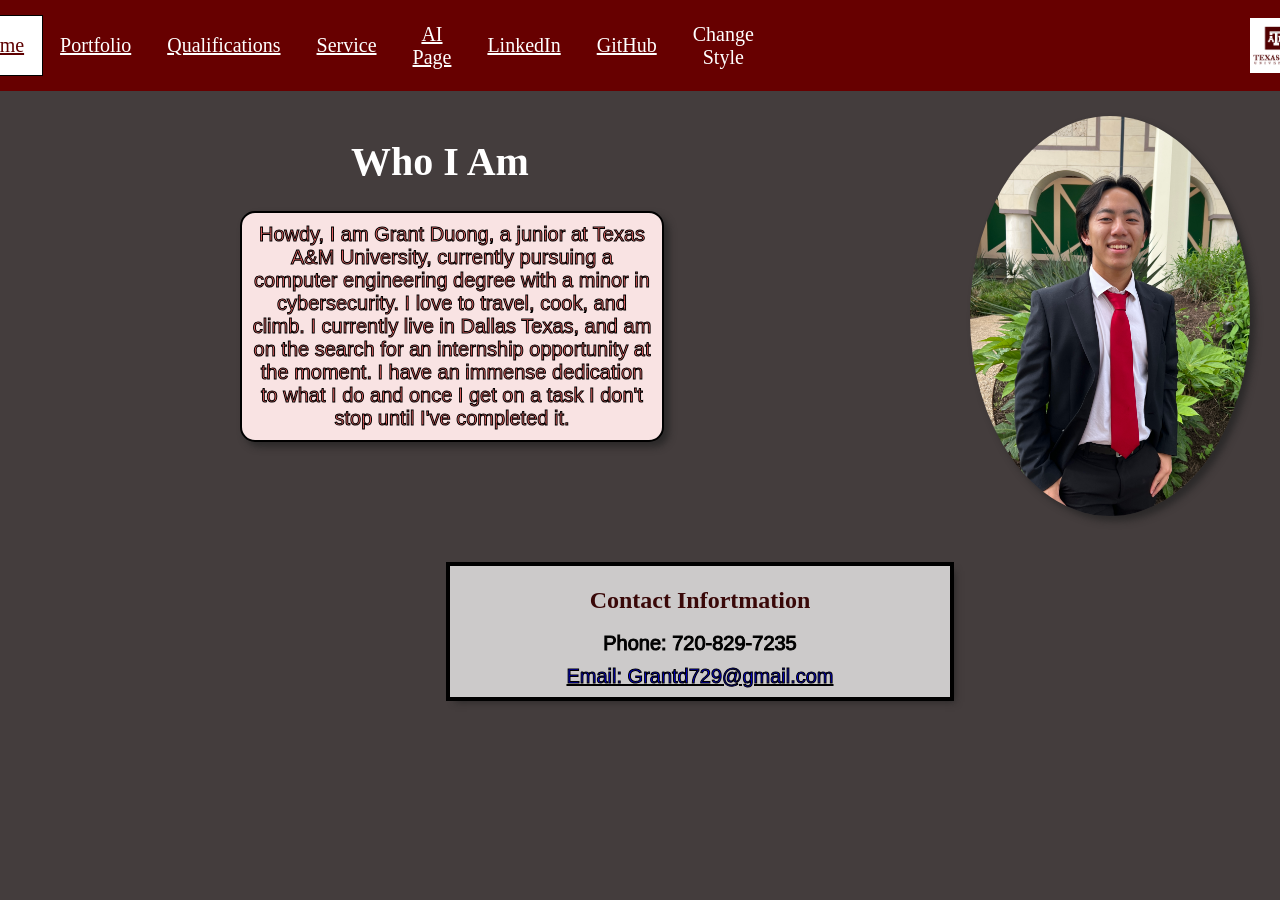
<file: index.html>
<!DOCTYPE HTML PUBLIC "-//W3C//DTD HTML 4.01 Transitional//EN">

<html>
    <head>
        <meta charset="UTF-8">
        <title>Grant Duong</title>
        <link rel="stylesheet" type="text/css" href="style.css" id="theme-link">

        <script>
            const themeLink = document.getElementById('theme-link');
            const savedTheme = localStorage.getItem('theme');
            if (savedTheme) {
                themeLink.setAttribute('href', savedTheme);
            }
        
            function switchTheme() {
                let currentSheet = themeLink.getAttribute('href');
                let nextSheet = (currentSheet === 'style.css') ? 'style2.css' : 'style.css';
                
                themeLink.setAttribute('href', nextSheet);
                localStorage.setItem('theme', nextSheet);
            }
        </script>
    </head>
<body>
    <div class = "topnav">
        <a class="active" href = "index.html">Home</a>
        <a href="portfolio.html">Portfolio</a>
        <a href="qualifications.html">Qualifications</a>
        <a href="service.html">Service</a>
        <a href="genai.html">AI Page</a>
        <a href="https://www.linkedin.com/in/grant-duong-dfw">LinkedIn</a>
        <a href="https://github.com/Douggg329?tab=repositories">GitHub</a>
        <a button onclick="switchTheme()">Change Style</a>
        <a href = "https://www.tamu.edu/" class="clickable-image-link">
            <img class = "Tamu" src = "Images/TAM-Stacked-Maroon.jpg">
        </a>
    </div>
    
    <div class = "Top">
        <img src="Images/headshot.JPG" class = "moved-headshot" height = "400" width = "280">

        <h1 >Who I Am</h1>
        <p class = "textbox text moved-text">Howdy, I am Grant Duong, a junior at Texas A&M University, currently pursuing a computer engineering degree with a minor in cybersecurity. I love to travel, cook, and climb. I currently live in Dallas Texas, and am on the search for an internship opportunity at the moment. I have an immense dedication to what I do and once I get on a task I don't stop until I've completed it. </p>

    </div>
    <div class = "bottom">
        <h2>Contact Infortmation</h2>
        <p class="text moved-contact">Phone: 720-829-7235</p>
        <p class="text moved-contact"><a href = "grantd729@gmail.com" target="_blank">Email: Grantd729@gmail.com</a></p>
    </div>


</body>
</html>
</file>
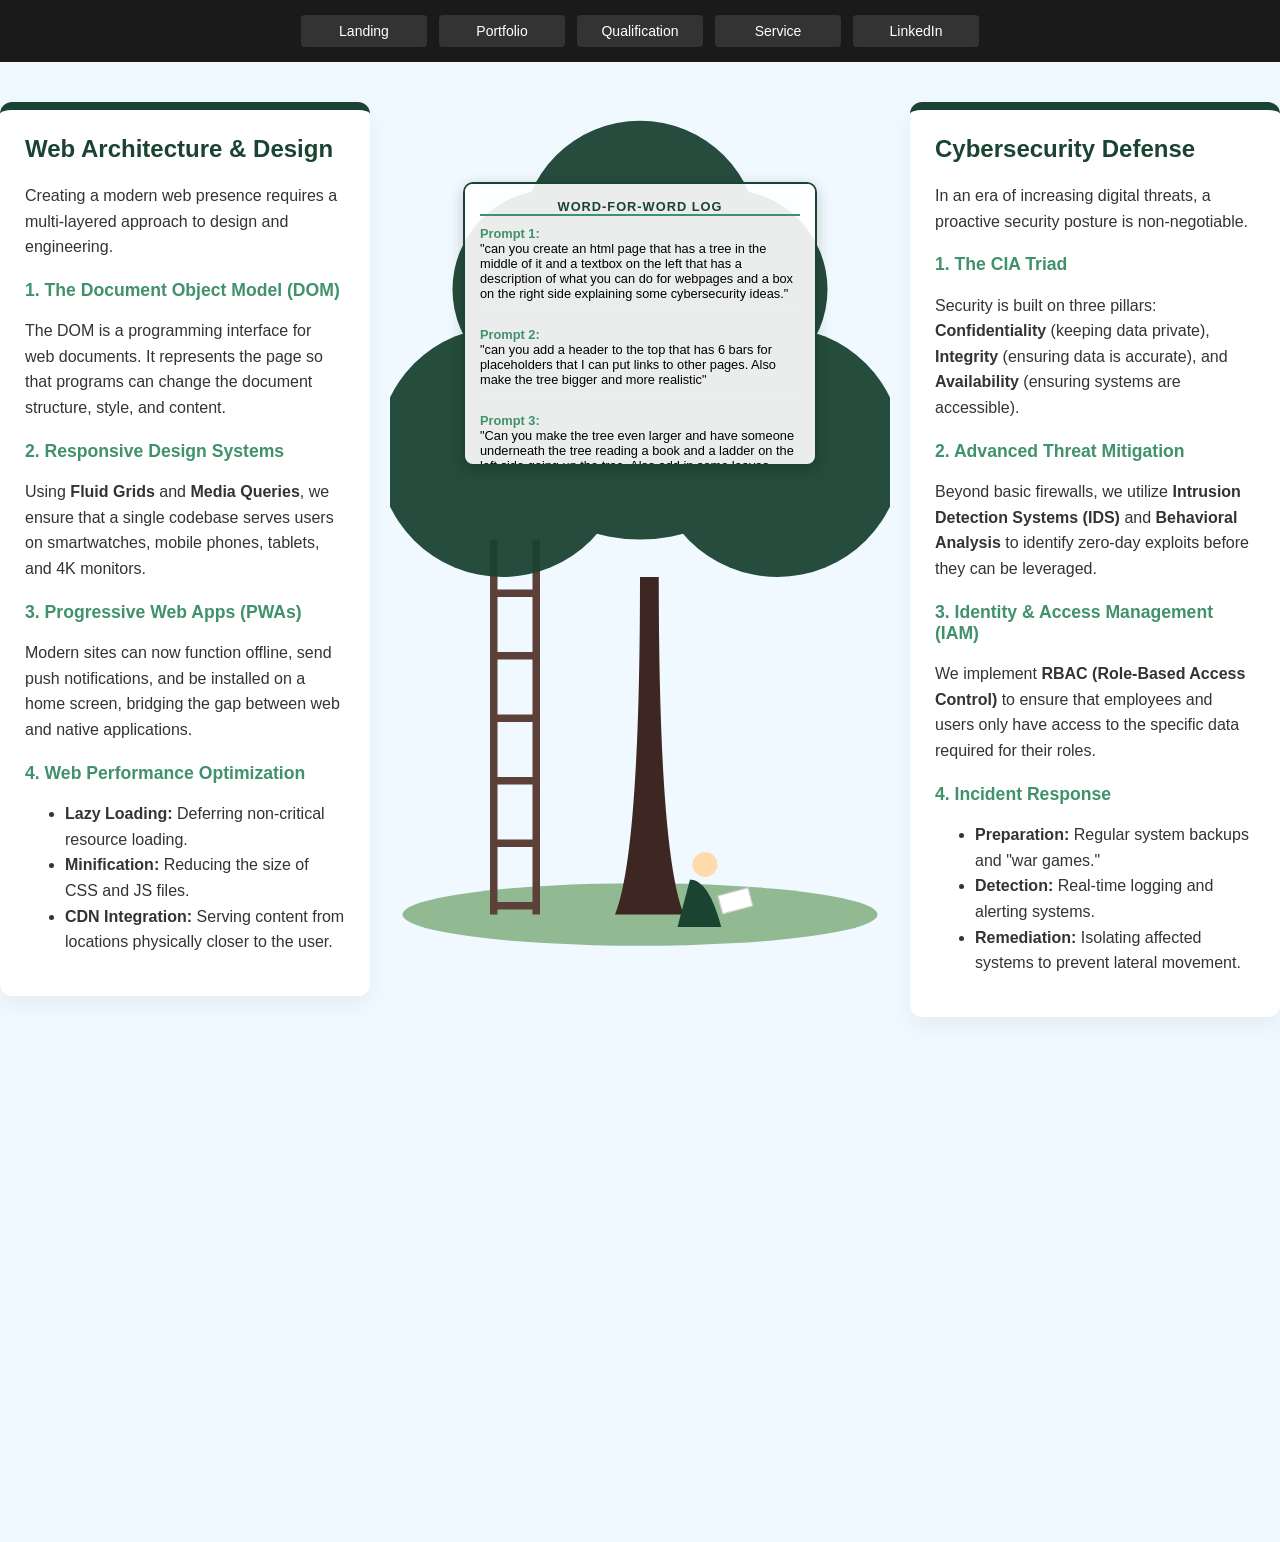
<file: genai.html>
<!DOCTYPE html>
<html lang="en">
<head>
    <meta charset="UTF-8">
    <meta name="viewport" content="width=device-width, initial-scale=1.0">
    <title>The Knowledge Tree - Final Evolution</title>
    <style>
        :root {
            --sky-blue: #f0f9ff;
            --tree-green: #1b4332;
            --sidebar-bg: #ffffff;
            --accent-green: #40916c;
            --bark-brown: #3e2723;
        }

        body {
            font-family: 'Segoe UI', Tahoma, sans-serif;
            background-color: var(--sky-blue);
            margin: 0;
            padding: 0;
            overflow-y: auto; 
        }

        header {
            background: #1a1a1a;
            padding: 15px 0;
            position: sticky;
            top: 0;
            z-index: 1000;
        }

        nav {
            display: flex;
            justify-content: center;
            gap: 12px;
            flex-wrap: wrap;
        }

        .nav-link {
            width: 110px;
            padding: 8px;
            background: #333;
            color: #fff;
            text-decoration: none;
            text-align: center;
            border-radius: 4px;
            font-size: 14px;
            transition: 0.3s;
        }
        .nav-link:hover { background: var(--accent-green); }

        .main-container {
            display: flex;
            justify-content: center;
            align-items: flex-start;
            padding: 40px 20px;
            gap: 20px;
            min-height: 1400px;
        }

        .side-column {
            flex: 0 0 320px;
            background: var(--sidebar-bg);
            border-radius: 12px;
            box-shadow: 0 10px 25px rgba(0,0,0,0.05);
            padding: 25px;
            border-top: 8px solid var(--tree-green);
        }

        /* --- The Illustration Area --- */
        .art-center {
            flex: 1;
            position: relative;
            display: flex;
            flex-direction: column;
            align-items: center;
            min-width: 500px;
        }

        .prompt-history-box {
            position: absolute;
            top: 80px;
            width: 320px;
            height: 250px;
            background: rgba(255, 255, 255, 0.9);
            border: 2px solid var(--tree-green);
            border-radius: 10px;
            padding: 15px;
            font-size: 0.8rem;
            overflow-y: auto;
            z-index: 50;
            box-shadow: 0 4px 15px rgba(0,0,0,0.2);
        }

        .prompt-history-box h4 {
            margin: 0 0 10px 0;
            color: var(--tree-green);
            text-align: center;
            text-transform: uppercase;
            letter-spacing: 1px;
            border-bottom: 2px solid var(--accent-green);
        }

        .prompt-item {
            margin-bottom: 15px;
            padding-bottom: 10px;
            border-bottom: 1px solid #eee;
        }

        .prompt-label {
            font-weight: bold;
            color: var(--accent-green);
            display: block;
        }

        svg {
            width: 100%;
            max-width: 600px;
            height: auto;
        }

        /* Leaf Animation */
        .leaf {
            position: fixed;
            top: -20px;
            width: 15px;
            height: 15px;
            background: var(--accent-green);
            border-radius: 0 100%;
            opacity: 0.5;
            animation: fall linear infinite;
            pointer-events: none;
        }

        @keyframes fall {
            0% { transform: translateY(0) rotate(0deg); left: var(--start-x); }
            100% { transform: translateY(110vh) rotate(720deg); left: var(--end-x); }
        }

        .leaf:nth-child(1) { --start-x: 25%; --end-x: 30%; animation-duration: 7s; }
        .leaf:nth-child(2) { --start-x: 55%; --end-x: 50%; animation-duration: 10s; animation-delay: 2s; }
        .leaf:nth-child(3) { --start-x: 75%; --end-x: 80%; animation-duration: 13s; animation-delay: 4s; }

        h2 { color: var(--tree-green); margin-top: 0; font-size: 1.5rem; }
        h3 { color: var(--accent-green); font-size: 1.1rem; margin-top: 20px; }
        p, li { line-height: 1.6; color: #333; }
    </style>
</head>
<body>

<header>
    <nav>
        <a href="index.html" class="nav-link">Landing</a>
        <a href="portfolio.html" class="nav-link">Portfolio</a>
        <a href="qualifications.html" class="nav-link">Qualification</a>
        <a href="service.html" class="nav-link">Service</a>
        <a href="https://www.linkedin.com/in/grant-duong-dfw" class="nav-link">LinkedIn</a>
    </nav>
</header>

<div class="leaf"></div><div class="leaf"></div><div class="leaf"></div>

<div class="main-container">
    <aside class="side-column">
        <h2>Web Architecture & Design</h2>
        <p>Creating a modern web presence requires a multi-layered approach to design and engineering.</p>
        
        <h3>1. The Document Object Model (DOM)</h3>
        <p>The DOM is a programming interface for web documents. It represents the page so that programs can change the document structure, style, and content.</p>
        
        
        <h3>2. Responsive Design Systems</h3>
        <p>Using <strong>Fluid Grids</strong> and <strong>Media Queries</strong>, we ensure that a single codebase serves users on smartwatches, mobile phones, tablets, and 4K monitors.</p>
        
        <h3>3. Progressive Web Apps (PWAs)</h3>
        <p>Modern sites can now function offline, send push notifications, and be installed on a home screen, bridging the gap between web and native applications.</p>
        
        <h3>4. Web Performance Optimization</h3>
        <ul>
            <li><strong>Lazy Loading:</strong> Deferring non-critical resource loading.</li>
            <li><strong>Minification:</strong> Reducing the size of CSS and JS files.</li>
            <li><strong>CDN Integration:</strong> Serving content from locations physically closer to the user.</li>
        </ul>
    </aside>

    <main class="art-center">
        <div class="prompt-history-box">
            <h4>Word-for-Word Log</h4>
            <div class="prompt-item">
                <span class="prompt-label">Prompt 1:</span>
                "can you create an html page that has a tree in the middle of it and a textbox on the left that has a description of what you can do for webpages and a box on the right side explaining some cybersecurity ideas."
            </div>
            <div class="prompt-item">
                <span class="prompt-label">Prompt 2:</span>
                "can you add a header to the top that has 6 bars for placeholders that I can put links to other pages. Also make the tree bigger and more realistic"
            </div>
            <div class="prompt-item">
                <span class="prompt-label">Prompt 3:</span>
                "Can you make the tree even larger and have someone underneath the tree reading a book and a ladder on the left side going up the tree. Also add in some leaves falling from the tree from time to time"
            </div>
            <div class="prompt-item">
                <span class="prompt-label">Prompt 4:</span>
                "Can I have the html code for this"
            </div>
            <div class="prompt-item">
                <span class="prompt-label">Prompt 5:</span>
                "Can you expand the web design and cybersecurity information boxed to be almost from top to bottom and fill it with information"
            </div>
            <div class="prompt-item">
                <span class="prompt-label">Prompt 6:</span>
                "Can you add a scroll bar so I can see the rest of the page? The bottom half is cut off"
            </div>
            <div class="prompt-item">
                <span class="prompt-label">Prompt 7:</span>
                "Can you add a text box in the tree recounting all the prompts I've given you to create this html page"
            </div>
            <div class="prompt-item">
                <span class="prompt-label">Prompt 8:</span>
                "Can you make the build log a word for word recounting of the prompts instead of a summary. Also expand on cybersecurity and web design boxes please"
            </div>
        </div>

        <svg viewBox="0 0 400 700" xmlns="http://www.w3.org/2000/svg">
            <ellipse cx="200" cy="650" rx="190" ry="25" fill="#92ba92" />
            
            <g transform="translate(80, 350)">
                <rect x="0" y="0" width="6" height="300" fill="#5d4037" />
                <rect x="34" y="0" width="6" height="300" fill="#5d4037" />
                <rect x="0" y="40" width="40" height="6" fill="#5d4037" />
                <rect x="0" y="90" width="40" height="6" fill="#5d4037" />
                <rect x="0" y="140" width="40" height="6" fill="#5d4037" />
                <rect x="0" y="190" width="40" height="6" fill="#5d4037" />
                <rect x="0" y="240" width="40" height="6" fill="#5d4037" />
                <rect x="0" y="290" width="40" height="6" fill="#5d4037" />
            </g>

            <path d="M180,650 Q200,600 200,380 L215,380 Q215,600 235,650 Z" fill="#3e2723" />
            
            <g transform="translate(240, 610)">
                <circle cx="12" cy="0" r="10" fill="#ffdbac" />
                <path d="M0,12 Q15,12 25,50 L-10,50 Z" fill="#1b4332" />
                <rect x="15" y="30" width="25" height="15" fill="#fff" stroke="#ccc" transform="rotate(-15)" />
            </g>

            <g fill="#1b4332" opacity="0.95">
                <circle cx="200" cy="220" r="130" />
                <circle cx="90" cy="280" r="100" />
                <circle cx="310" cy="280" r="100" />
                <circle cx="200" cy="110" r="95" />
                <circle cx="130" cy="150" r="80" />
                <circle cx="270" cy="150" r="80" />
            </g>
        </svg>
    </main>

    <aside class="side-column">
        <h2>Cybersecurity Defense</h2>
        <p>In an era of increasing digital threats, a proactive security posture is non-negotiable.</p>

        <h3>1. The CIA Triad</h3>
        <p>Security is built on three pillars: <strong>Confidentiality</strong> (keeping data private), <strong>Integrity</strong> (ensuring data is accurate), and <strong>Availability</strong> (ensuring systems are accessible).</p>
        

        <h3>2. Advanced Threat Mitigation</h3>
        <p>Beyond basic firewalls, we utilize <strong>Intrusion Detection Systems (IDS)</strong> and <strong>Behavioral Analysis</strong> to identify zero-day exploits before they can be leveraged.</p>
        
        <h3>3. Identity & Access Management (IAM)</h3>
        <p>We implement <strong>RBAC (Role-Based Access Control)</strong> to ensure that employees and users only have access to the specific data required for their roles.</p>
        
        <h3>4. Incident Response</h3>
        <ul>
            <li><strong>Preparation:</strong> Regular system backups and "war games."</li>
            <li><strong>Detection:</strong> Real-time logging and alerting systems.</li>
            <li><strong>Remediation:</strong> Isolating affected systems to prevent lateral movement.</li>
        </ul>
    </aside>
</div>

</body>
</html>
</file>
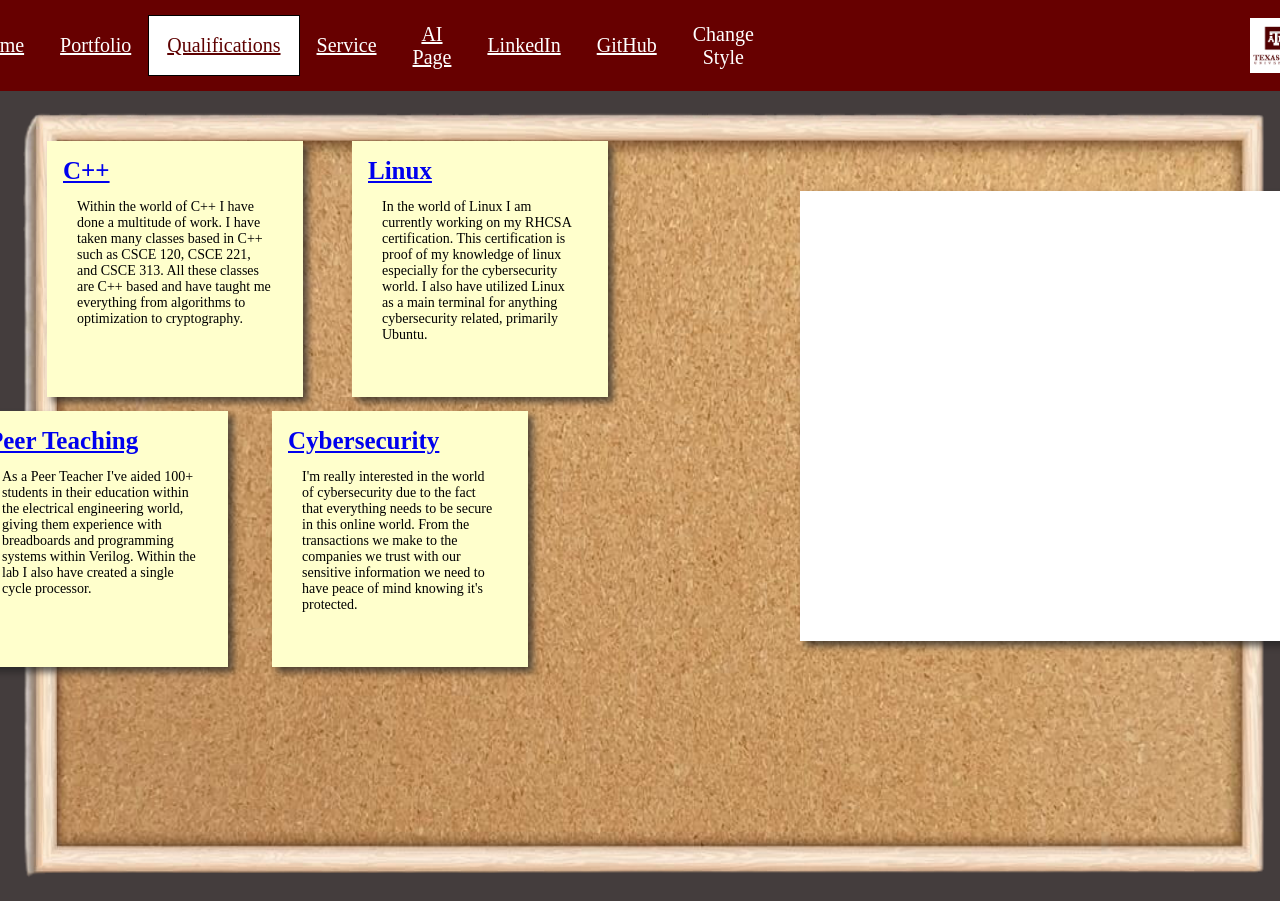
<file: qualifications.html>
<html>
    <head>
        <meta charset="UTF-8">
        <title>Grant Duong</title>
        <link rel="stylesheet" type="text/css" href="style.css" id="theme-link">

        <script>
            const themeLink = document.getElementById('theme-link');
            const savedTheme = localStorage.getItem('theme');
            if (savedTheme) {
                themeLink.setAttribute('href', savedTheme);
            }
        
            function switchTheme() {
                let currentSheet = themeLink.getAttribute('href');
                let nextSheet = (currentSheet === 'style.css') ? 'style2.css' : 'style.css';
                
                themeLink.setAttribute('href', nextSheet);
                localStorage.setItem('theme', nextSheet);
            }
        </script>
    </head>
<body>
    <div class = "topnav">
        <a href = "index.html">Home</a>
        <a href="portfolio.html">Portfolio</a>
        <a class="active" href="qualifications.html">Qualifications</a>
        <a href="service.html">Service</a>
        <a href="genai.html">AI Page</a>
        <a href="https://www.linkedin.com/in/grant-duong-dfw">LinkedIn</a>
        <a href="https://github.com/Douggg329?tab=repositories">GitHub</a>
        <a button onclick="switchTheme()">Change Style</a>
        <a href = "https://www.tamu.edu/" class="clickable-image-link">
            <img class = "Tamu" src = "Images/TAM-Stacked-Maroon.jpg">
        </a>
    </div>
    <div class = "body">
        <img class = "corkboard" src="Images/Cork-board.png">
        <iframe class = "resume" src = "https://docs.google.com/document/d/e/2PACX-1vT9iaL5VwdGnsi982fOX_k-wHVfdlRPYklB5kQpJvVBfB3jyH4O9EYpYBOUT2F-Z8r3-wzDzzs41W5S/pub?embedded=true" height="450" width="550"></iframe>
        <div class="sticky note1">
            <a href = "https://www.w3schools.com/cpp/cpp_intro.asp" class="clickable-image-link">
                <h3>C++</h3>
            </a>
            <p>Within the world of C++ I have done a multitude of work. I have taken many classes based in C++ such as CSCE 120, CSCE 221, and CSCE 313. All these classes are C++ based and have taught me everything from algorithms to optimization to cryptography.</p>
        </div>
        <div class="sticky note2">
            <a href = "https://www.linux.org/" class="clickable-image-link">
                <h3>Linux</h3>
            </a>
            <p>In the world of Linux I am currently working on my RHCSA certification. This certification is proof of my knowledge of linux especially for the cybersecurity world. I also have utilized Linux as a main terminal for anything cybersecurity related, primarily Ubuntu.</p>
        </div>
        <div class="sticky note3">
            <a href = "https://www.togetherplatform.com/blog/peer-teaching-overview-benefits-models" class="clickable-image-link">
                <h3>Peer Teaching</h3>
            </a>
            <p>As a Peer Teacher I've aided 100+ students in their education within the electrical engineering world, giving them experience with breadboards and programming systems within Verilog. Within the lab I also have created a single cycle processor. </p>
        </div>
        <div class="sticky note4"> 
            
            <a href = "https://www.cisco.com/site/us/en/learn/topics/security/what-is-cybersecurity.html" class="clickable-image-link">
                <h3>Cybersecurity</h3>
            </a>
            <p>I'm really interested in the world of cybersecurity due to the fact that everything needs to be secure in this online world. From the transactions we make to the companies we trust with our sensitive information we need to have peace of mind knowing it's protected.</p>
        </div>
    </div>
</html>
</file>
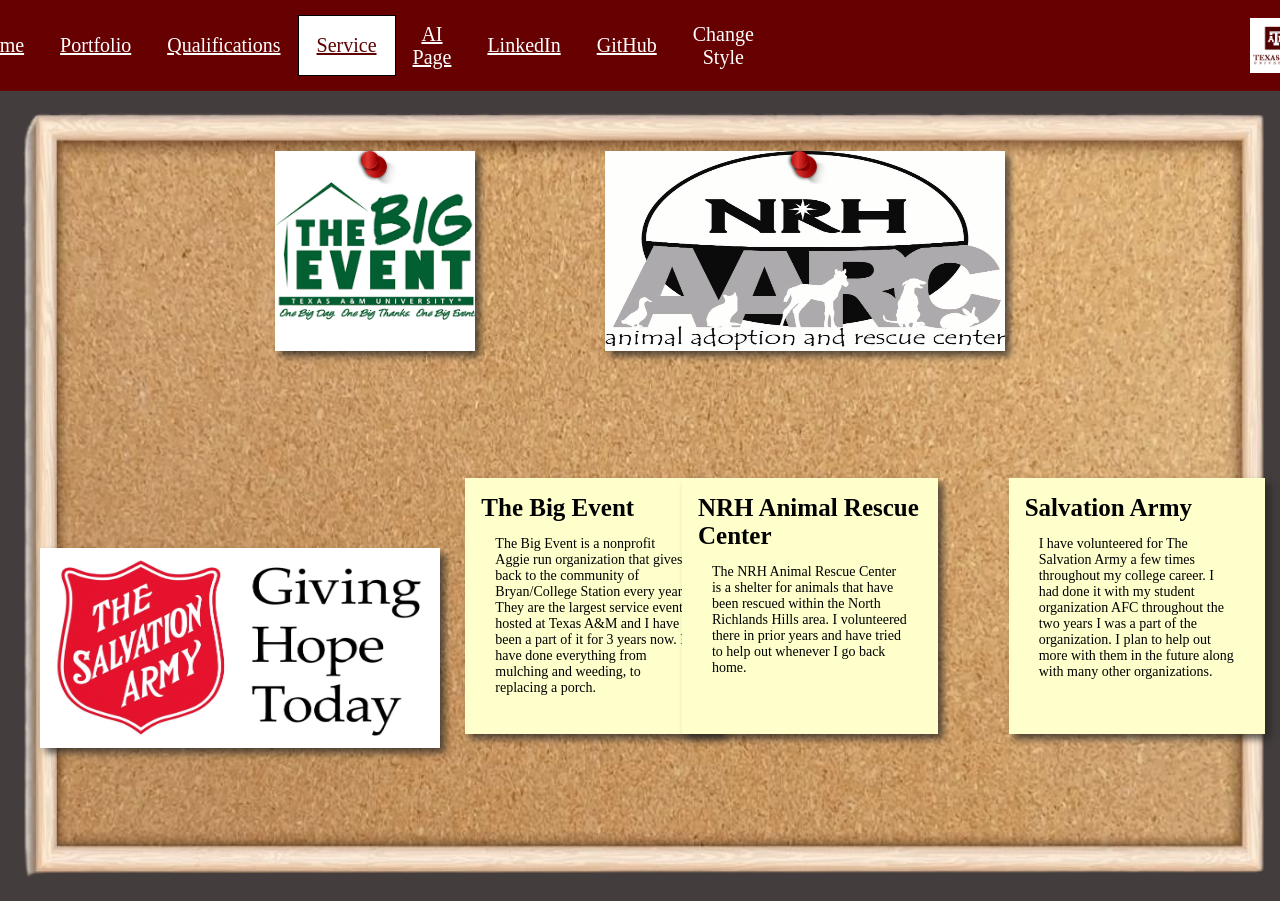
<file: service.html>
<html>
    <head>
        <meta charset="UTF-8">
        <title>Grant Duong</title>
        <link rel="stylesheet" type="text/css" href="style.css" id="theme-link">

        <script>
            const themeLink = document.getElementById('theme-link');
            const savedTheme = localStorage.getItem('theme');
            if (savedTheme) {
                themeLink.setAttribute('href', savedTheme);
            }
        
            function switchTheme() {
                let currentSheet = themeLink.getAttribute('href');
                let nextSheet = (currentSheet === 'style.css') ? 'style2.css' : 'style.css';
                
                themeLink.setAttribute('href', nextSheet);
                localStorage.setItem('theme', nextSheet);
            }
        </script>
    </head>
<body>
    <div class = "topnav">
        <a href = "index.html">Home</a>
        <a href="portfolio.html">Portfolio</a>
        <a href="qualifications.html">Qualifications</a>
        <a class="active" href="service.html">Service</a>
        <a href="genai.html">AI Page</a>
        <a href="https://www.linkedin.com/in/grant-duong-dfw">LinkedIn</a>
        <a href="https://github.com/Douggg329?tab=repositories">GitHub</a>
        <a button onclick="switchTheme()">Change Style</a>
        <a href = "https://www.tamu.edu/" class="clickable-image-link">
            <img class = "Tamu" src = "Images/TAM-Stacked-Maroon.jpg">
        </a>
    </div>
    <div class="body">
        <img class="corkboard" src="Images/Cork-board.png">
        <img class="pin1" src="Images/redpin.png" height="50px" width="50px">
        <a href = "https://bigevent.tamu.edu/" class="clickable-image-link bigevent">
            <img class="onboard" src ="Images/Bigevent.png" height="200px" width="200px">
        </a>
        

        <img class="pin2" src="Images/redpin.png" height="50px" width="50px">
        <a href = "https://www.nrhtx.com/89/Animal-Services" class="clickable-image-link nrh">
            <img class="onboard" src="Images/NRHAARC.jpg" height="200px" width="400px">
        </a>

        <img class="pin3" src="Images/redpin.png" height="50px" width="50px">
        <a href = "https://www.salvationarmyusa.org/" class="clickable-image-link army">
            <img class="onboard" src="Images/Salvation-Army-logo.jpg" height="200px" width="400px">
        </a>
        
        <div class="sticky note5">
            <h3>The Big Event</h3>
            <p>The Big Event is a nonprofit Aggie run organization that gives back to the community of Bryan/College Station every year. They are the largest service event hosted at Texas A&M and I have been a part of it for 3 years now. I have done everything from mulching and weeding, to replacing a porch.</p>
        </div>
        <div class="sticky note6">
            <h3>NRH Animal Rescue Center</h3>
            <p>The NRH Animal Rescue Center is a shelter for animals that have been rescued within the North Richlands Hills area. I volunteered there in prior years and have tried to help out whenever I go back home.</p>
        </div>
        <div class="sticky note7">
            <h3>Salvation Army</h3>
            <p>I have volunteered for The Salvation Army a few times throughout my college career. I had done it with my student organization AFC throughout the two years I was a part of the organization. I plan to help out more with them in the future along with many other organizations.</p>
        </div>
    </div>
</html>
</file>
<file: style.css>
body{
	background-color: rgb(68, 61, 61);
	background-size: 1450px 820px;
	margin: 0;
}
.topnav{
	background-color: rgb(103, 0, 0);
	overflow: hidden;
	
	background: rgb(103, 0, 0);
	margin-left: auto;
	display: flex;
	justify-content: center;
	align-items: center;
	

}
.Tamu{
	width: 55px;
	height: auto;
	float: right;
	margin-left: 460px ;
}
.topnav a{
	color: rgb(255, 255, 255);
	float: left;
	text-align: center;
	padding: 18px 18px;
	font-size: 20px;

}
.topnav a:hover{
	background-color: rgba(211, 7, 7, 0.835);
	color: white;


}
.topnav a.active{
	background-color: white;
	color: rgb(94, 1, 1);
	outline: 1px solid black;
}

.Top{
	position: relative;
	height: 300;
	width: auto;

	
}

.bottom{
	position: relative;
	top: 175;
	height: 130;
	width: 500;
	left: 450;
	background-color: rgba(255, 255, 255, 0.727);
	outline: 4px solid black;
	padding-top: 1;
	box-shadow: 5px 5px 7px rgba(33,33,33,.7);

}

.moved-headshot{
	position: absolute;
	top: 25;
	left: 970;
	border-radius: 50% / 50%;
	object-fit: cover;
	display: block;
	margin: 0 auto;
	box-shadow: 5px 5px 7px rgba(33,33,33,.7);
}

h1{
	height: 40;
	width: 200;
	background-color: rgba(255, 255, 255, 0);
	color: rgb(255, 255, 255);
	position: absolute;
	top: 20;
	left: 340;
	text-align: center;
	font-size: 40;
}

.text{
	font-family:Arial, Helvetica, sans-serif;
	background-color: rgba(201, 237, 255, 0);
	overflow-y: auto;
	margin: 0;
	text-align: center;
	padding: 10px;
	color: rgba(255, 0, 0, 0.526);
	-webkit-text-stroke-width: 1px;
	-webkit-text-stroke-color: rgb(0, 0, 0);
	font-size: 20px;	
}

h2{
	height: 50;
	width: auto;
	color: rgb(57, 8, 8);
	text-align: center;
	position: relative;
}

.moved-contact{
	position: relative;
	width: 350;
	height: auto;
	left: 70;
	top: -30;
	padding: 5;
	color: black;
}


.computers{
	position: absolute;
	top: 330;
}
.project1{
	position: relative;
	left: 100;
}
.project2{
	position: relative;
	left: 120;
}
.project3{
	position: relative;
	left: 140;
}

.descriptions-port{
	position: absolute;
	top: 70;
}

.headers{
	display: flex;
	justify-content: space-around;
	align-items: center;
}
.headers h2{
	margin: 0 125px;
	position: relative;
	top: 50;
	left: 120;
	color: white;
}

.port{
	position: relative;
	top: 15;
	font-size: 17;
	margin: 0 24px;
	
}

.text-area{
	display: flex;
	justify-content: space-around;
	align-items: center;
}

.textbox{
	position: relative;
	top: 50;
	left: 95;
	border: 2px solid black;
	padding: 10px;
	width: 350px;
	border-radius: 15px;
	background-color: rgb(249, 227, 227);
	box-shadow: 5px 5px 7px rgba(33,33,33,.7);
}

.moved-text{
	position: absolute;
	top: 120;
	left: 240;
	width: 400;
	height: auto;
	
}
.body{
	position: relative;
	width: 100%;
	height: 90%;
	display: flex;
	flex-wrap: wrap;
	justify-content: center;
}

.corkboard{
	position: absolute;
	top: 0;
	left: 0;
	height: 100%;
	width: 100%;
	z-index: -1;
}
.resume{
	position: absolute;
	top: 100;
	left: 800;
	border: none;
	box-shadow: 5px 5px 7px rgba(33,33,33,.7);
	background-color: white;
}
.sticky{
	text-decoration: none;
	color: #000;
	background-color: #ffc;
	display: block;
	height: 14em;
	width: 14em;
	padding: 1em;
	margin: 20px auto;
	box-shadow: 5px 5px 7px rgba(33,33,33,.7);

}
.sticky h3{
	position: relative;
	top: 0;
	left: 0;
	margin: 1em;
	text-align: left;
	font-size: 25;
	margin: 0;
	padding: 0;
}
.sticky p{
	margin: 1em;
	font-size: 14;
	
}
.note1{
	position: relative;
	top:30;
	left: 15;
}

.note2{
	position: relative;
	top: 30;
}

.note3{
	position: relative;
	top: 300;
	left: -700;
}
.note4{
	position: relative;
	top:300;
	left: -720;
}

.onboard{
	position: relative;
	top: 20;
	margin: 40;
	box-shadow: 5px 5px 7px rgba(33,33,33,.7);
}

.pin1{
	position: relative;
	top: 50;
	left: 170;
	z-index: 1;
}
.pin2{
	position: relative;
	top: 50;
	left: 270;
	z-index: 1;
}
.pin3{
	position: relative;
	top: 50;
	left: 270;
	z-index: 1;
}

.note5{
	position: relative;
	top: -30;
	left: -20;
}

.note6{
	position: relative;
	top: -30;
	left: -70;
}

.note7{
	position: relative;
	top: -30;
	left: -10;
}

.clickable-image-link img{
	border: none;
	transition: transform 0.3s ease;
}

.clickable-image-link:hover img{
	transform: scale(1.05);
}
</file>
